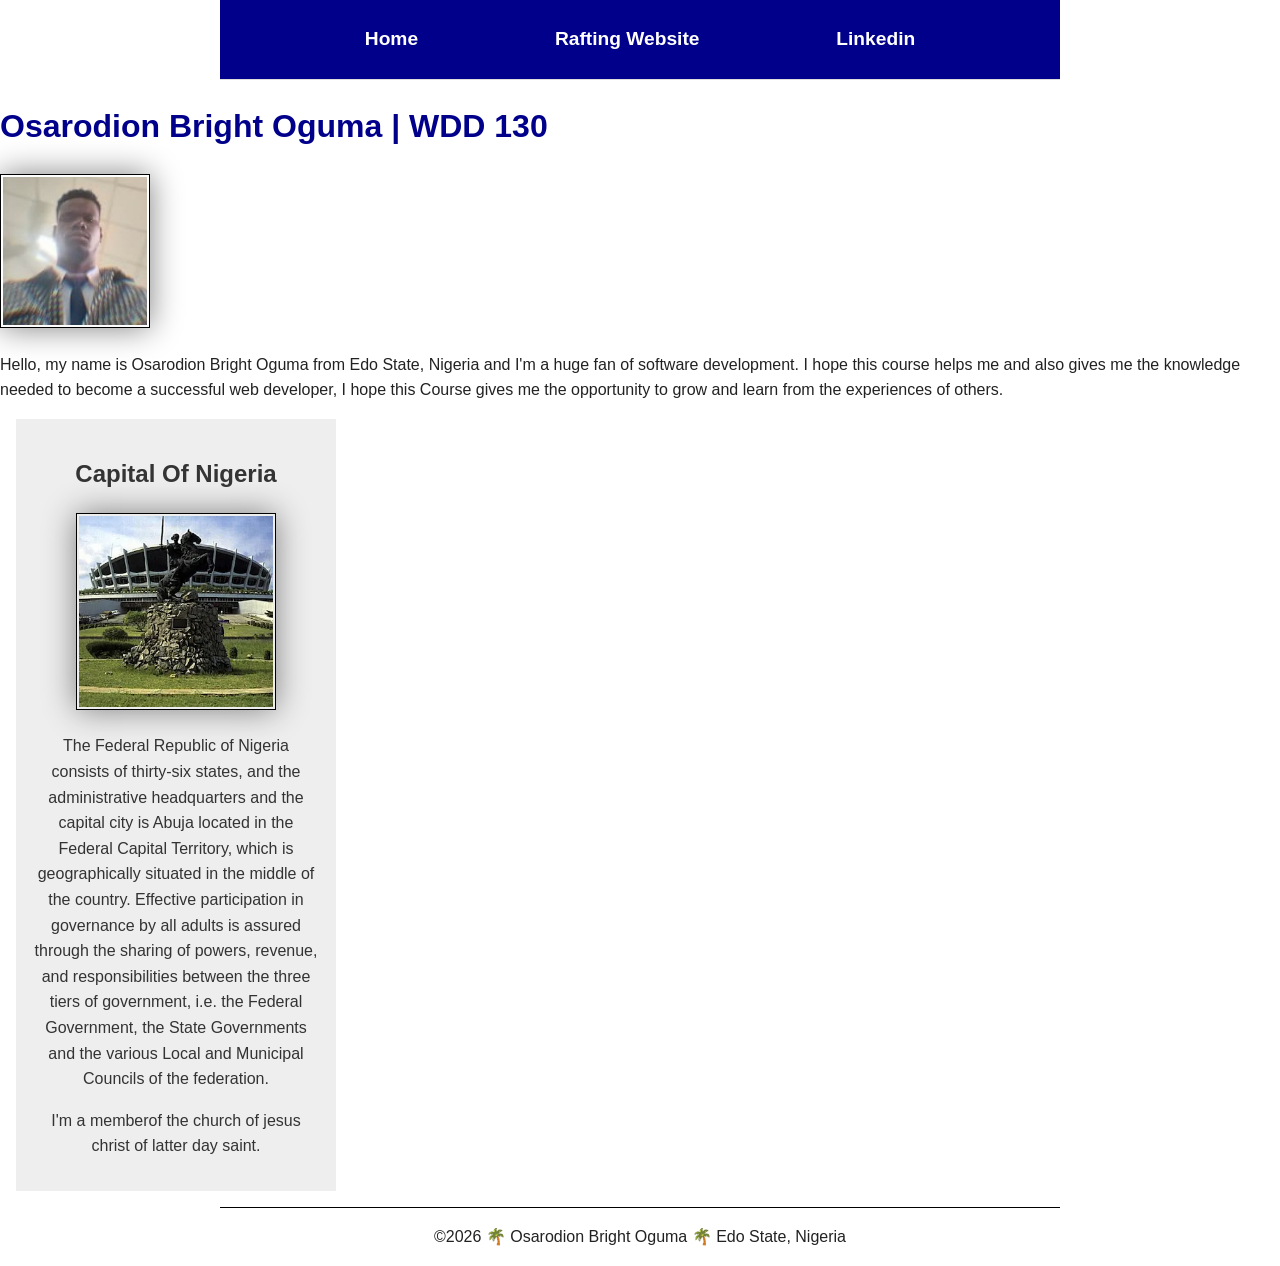
<file: index.html>
<!DOCTYPE html>
<html lang="en">

<head>
     <meta charset="UTF-8">
     <meta name="viewport" content="width=device-width, initial-scale=1.0">
     <title>Osarodion Bright Oguma | WDD 130</title>
     <meta name="description" content="Osarodion Bright Oguma BYY-Idaho WDD 130 course Home Page.">
     <meta name="author" content="Osarodion Bright Oguma">
     <link rel="stylesheet" href="styles/styles.css">
</head>
<body>
    <header>
        <nav>
             <a href="#">Home</a>
             <a href="wwr/">Rafting Website</a>
             <a href="https://www.linkedin.com/in/osarodion-bright-oguma-19043a432/?lipi=urn%3Ali%3Apage%3Ad_flagship3_profile_view_base_contact_details%3BC3%2BTPYGJRcedubI0H4eDFA%3D%3D">Linkedin</a>
        </nav>
     </header>
     <div class="grid>"
        <main>
             <h1>Osarodion Bright Oguma | WDD 130</h1>
             <img src="images/profile.jpg" alt="Hello, my name is Osarodion Bright Oguma" width="200">
             <p>Hello, my name is Osarodion Bright Oguma from Edo State, Nigeria and I'm a huge fan of software development. I hope this course helps me and also gives me the knowledge needed to become a successful web developer, 
           I hope this Course gives me the opportunity to grow and learn from the experiences of others.</p>    
        </main>
         <aside class="box">
             <h2>Capital Of Nigeria</h2>
             <img src="images/nigeria.jpg" alt="Abuja, the capital of Nigeria" width="200">
             <p>The Federal Republic of Nigeria consists of thirty-six states, and the administrative headquarters and the capital city is Abuja located in the Federal Capital Territory, 
             which is geographically situated in the middle of the country. Effective participation in governance by all adults is assured through the sharing of powers, revenue, and
            responsibilities between the three tiers of government, i.e. the Federal Government, the State Governments and the various Local and Municipal Councils of the federation.</p>
            <p> I'm a memberof the church of jesus christ of latter day saint.</p>
          </aside>
        </div>
     <footer>
        <p>©2026 🌴 Osarodion Bright Oguma 🌴 Edo State, Nigeria</p>
        
     </footer>
</body>

</html>
</file>
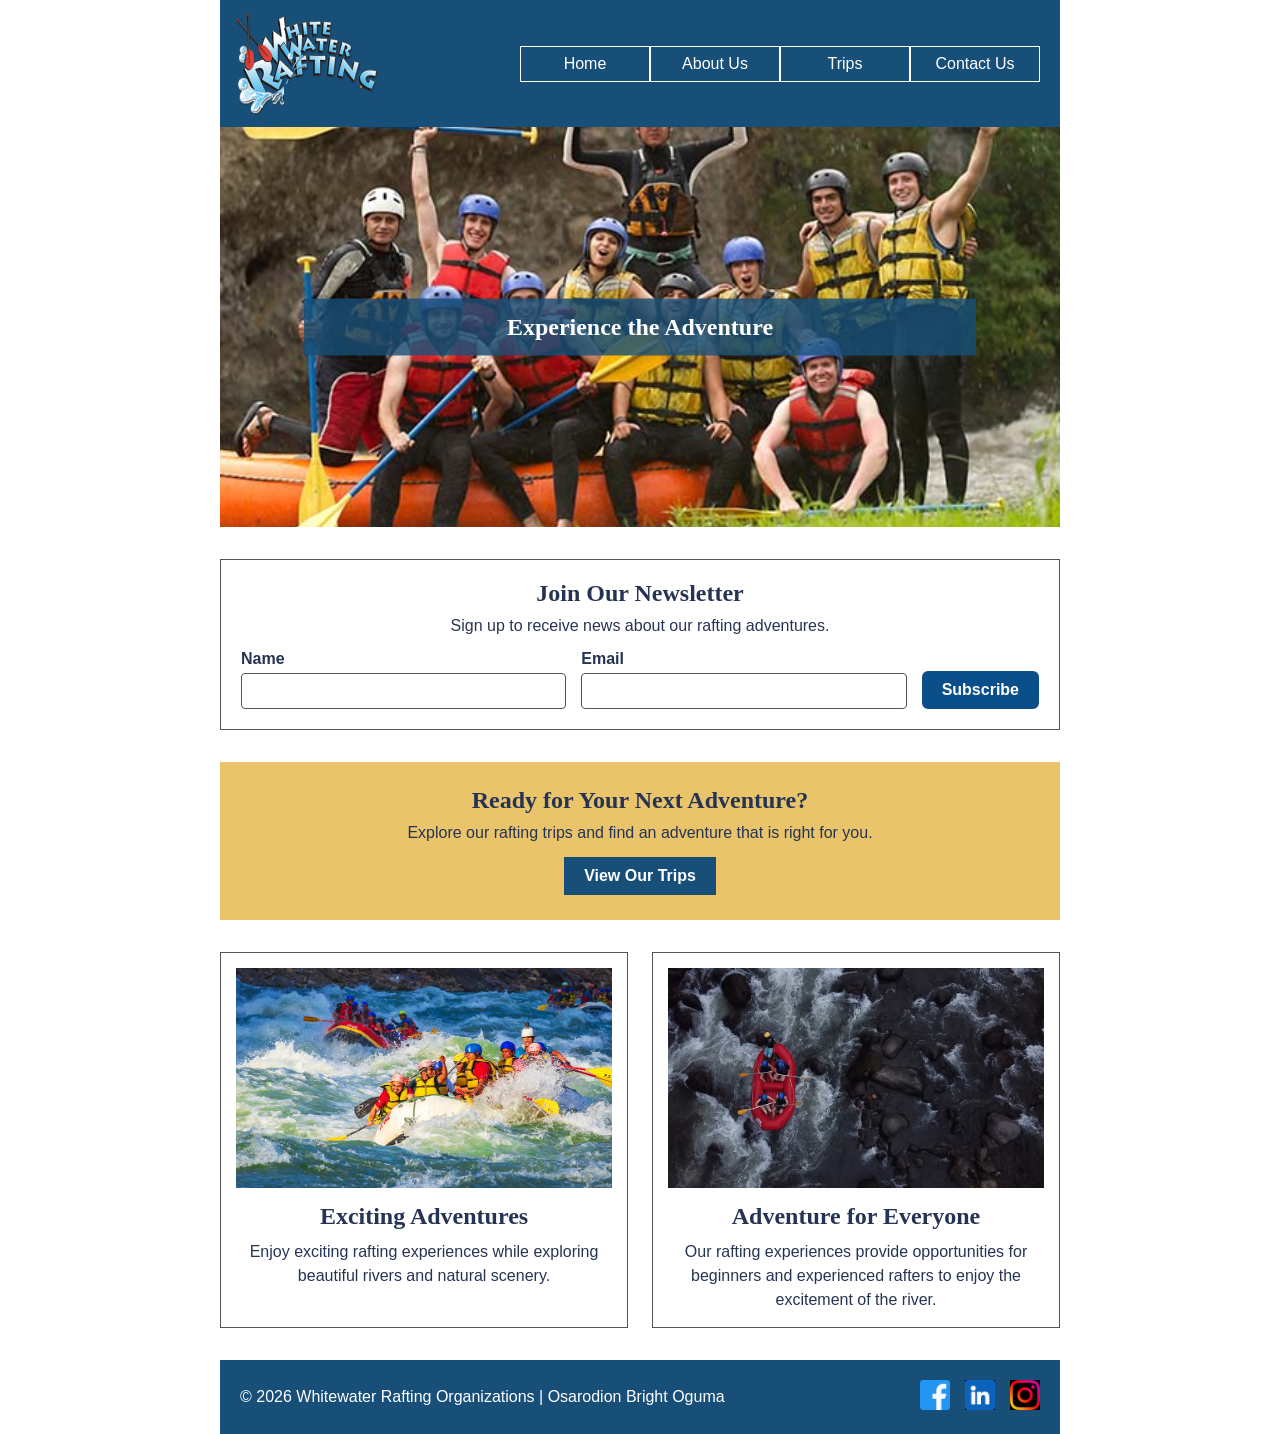
<file: wwr/index.html>
<!DOCTYPE html>
<html lang="en">

<head>
    <meta charset="UTF-8">
    <meta name="viewport" content="width=device-width, initial-scale=1.0">

    <title>Whitewater Rafting Organizations | Home</title>

    <meta name="description"
        content="Explore exciting whitewater rafting adventures for beginners and experienced rafters.">

    <meta name="author" content="Osarodion Bright Oguma">

    <link rel="stylesheet" href="styles/rafting.css">
</head>

<body>

    <header>
        <img src="images/whitewaterrafting.png"
            alt="Whitewater Rafting Organizations logo"
            class="logo">

        <nav class="navigation">
            <a href="index.html">Home</a>
            <a href="about.html">About Us</a>
            <a href="trips.html">Trips</a>
            <a href="contact.html">Contact Us</a>
        </nav>
    </header>

    <main>

        <section class="home-hero">
            <img src="images/rafting3.jpg"
                alt="People enjoying a whitewater rafting adventure">

            <h1>Experience the Adventure</h1>
        </section>

        <section class="newsletter">
            <h2>Join Our Newsletter</h2>

            <p>Sign up to receive news about our rafting adventures.</p>

            <form action="#" method="post">

                <div>
                    <label for="home-name">Name</label>
                    <input type="text" id="home-name" name="name" required>
                </div>

                <div>
                    <label for="home-email">Email</label>
                    <input type="email" id="home-email" name="email" required>
                </div>

                <button type="submit">Subscribe</button>

            </form>
        </section>

        <section class="home-cta">

            <h2>Ready for Your Next Adventure?</h2>

            <p>
                Explore our rafting trips and find an adventure
                that is right for you.
            </p>

            <a href="trips.html">View Our Trips</a>

        </section>

        <section class="home-grid">

            <article>
                <img src="images/adventure1.jpg"
                    alt="Whitewater rafting adventure in the mountains">

                <h2>Exciting Adventures</h2>

                <p>
                    Enjoy exciting rafting experiences while
                    exploring beautiful rivers and natural scenery.
                </p>
            </article>

            <article>
                <img src="images/adventure2.jpg"
                    alt="Rafting group enjoying a mountain river">

                <h2>Adventure for Everyone</h2>

                <p>
                    Our rafting experiences provide opportunities
                    for beginners and experienced rafters to enjoy
                    the excitement of the river.
                </p>
            </article>

        </section>

    </main>

    <footer>
        <p>©️ 2026 Whitewater Rafting Organizations | Osarodion Bright Oguma</p>

        <nav class="socialmedia">
            <a href="https://www.facebook.com">
                <img src="images/facebook.png" alt="Facebook Icon">
            </a>

            <a href="https://www.linkedin.com">
                <img src="images/linkedin.jpg" alt="LinkedIn Icon">
            </a>

            <a href="https://www.instagram.com">
                <img src="images/instagram.jpg" alt="Instagram Icon">
            </a>
        </nav>
    </footer>

</body>
</html>
</file>
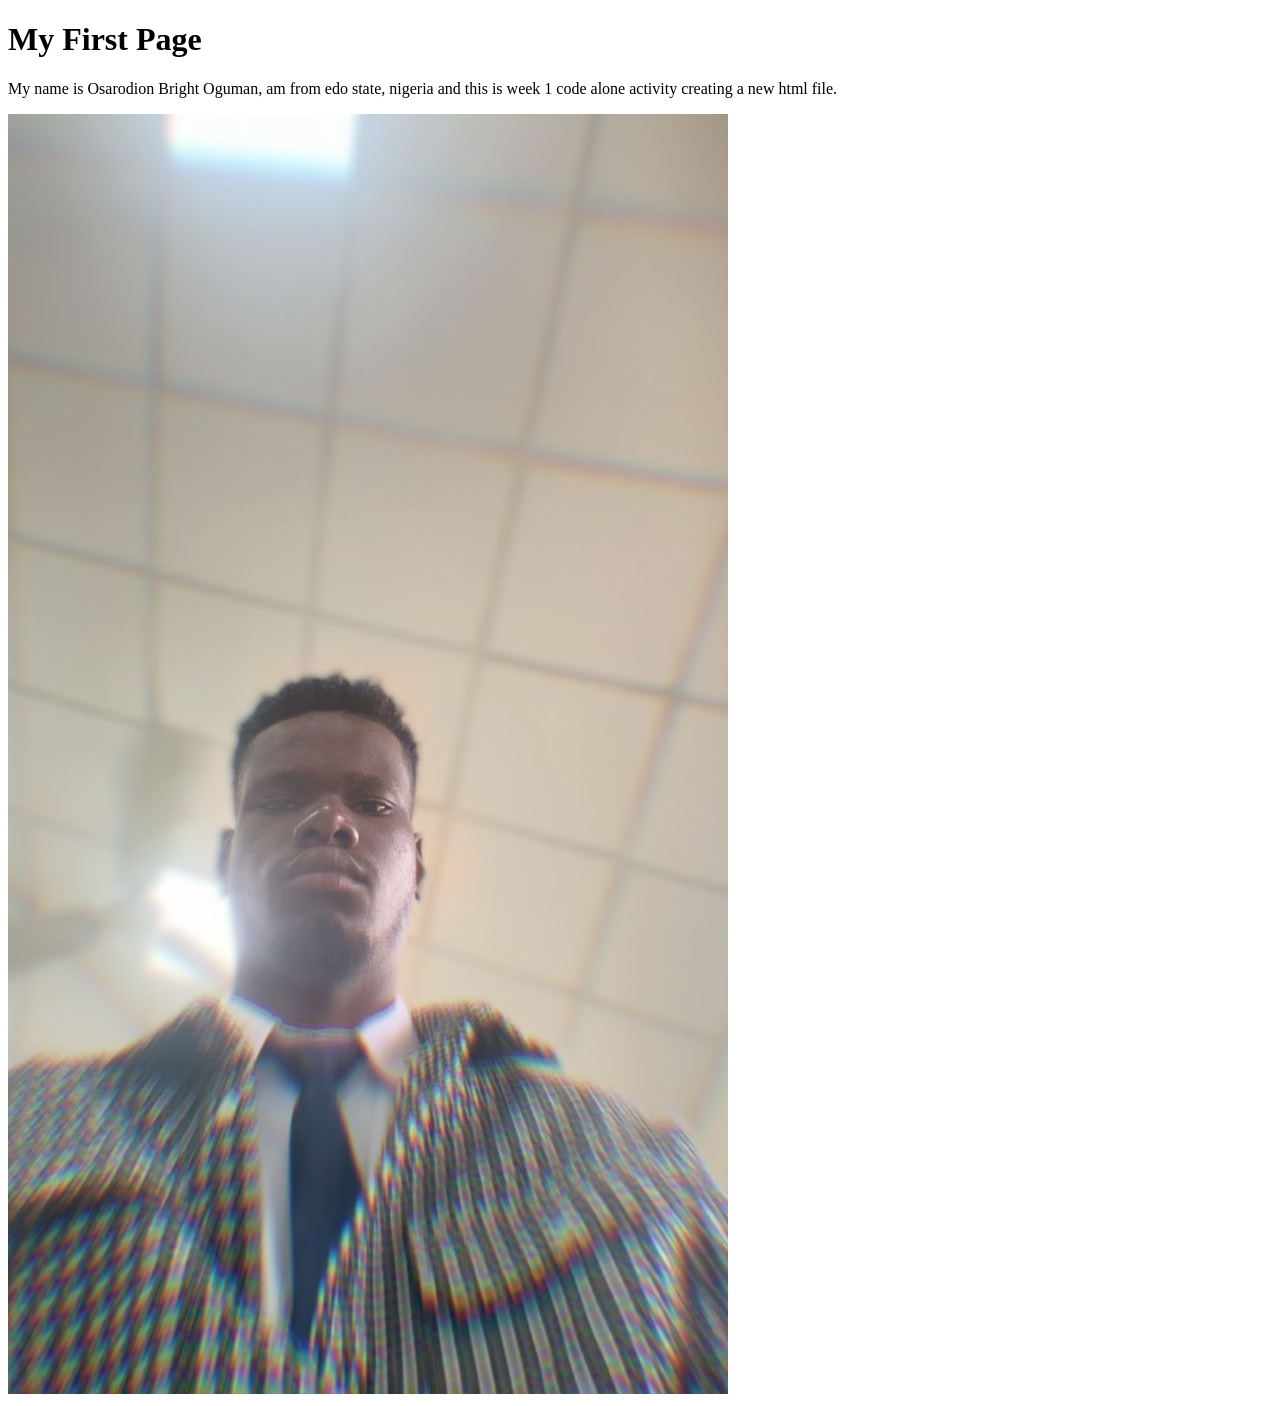
<file: week01/favorite-city.html>
<!DOCTYPE html>
<html lang="en">
<head>
    <meta charset="UTF-8">
    <meta name="viewport" content="width=device-width, initial-scale=1.0">
    <title>Document</title>
</head>
<body>
    <h1>My First Page</h1>
    <p>My name is Osarodion Bright Oguman, am from edo state, nigeria and this is week 1 code alone activity creating a new html file.</p>
    <img src="images/mypic.jpeg" alt="Osarodion Bright Oguman">
</body>
</html>
</file>
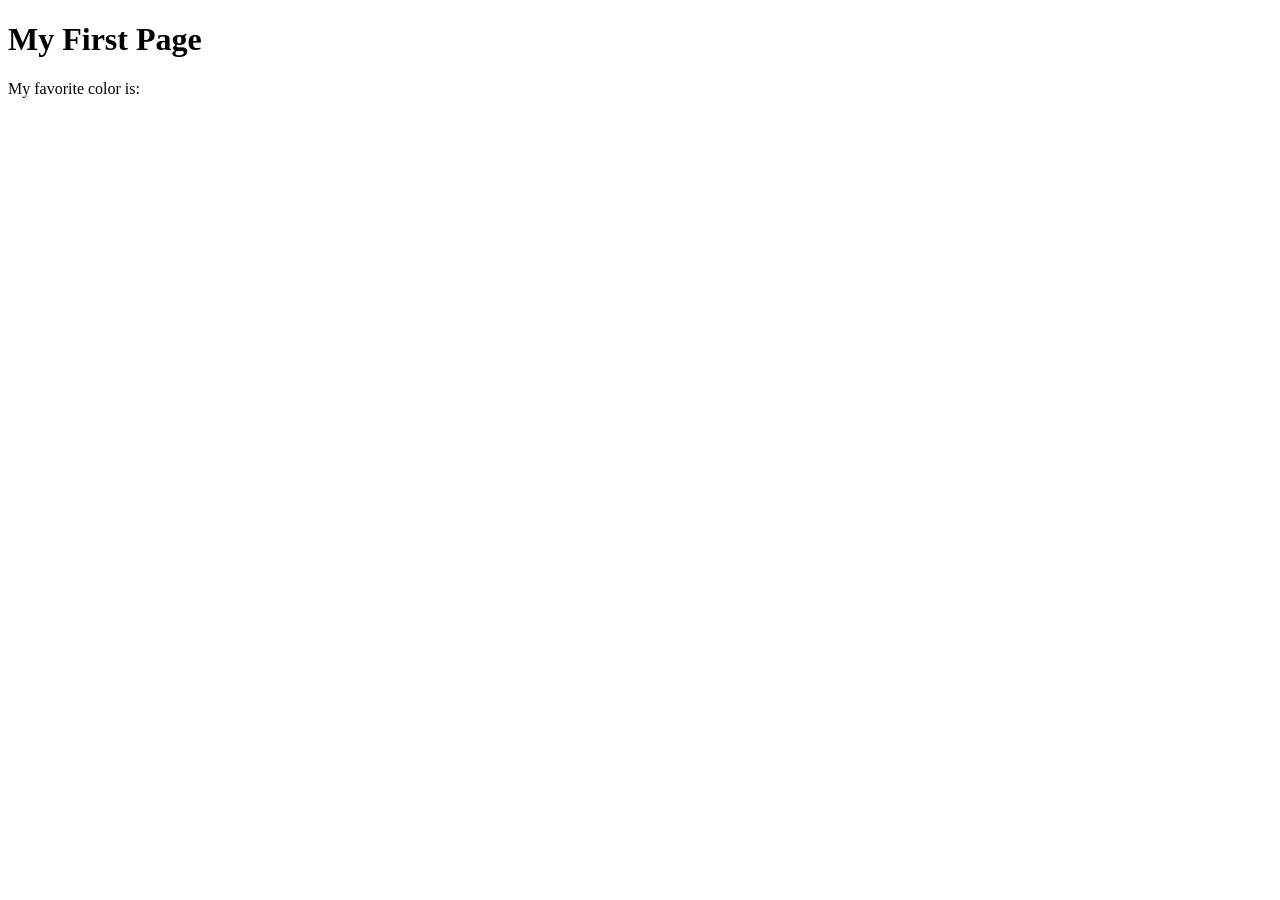
<file: week01/first-page.html>
<!DOCTYPE html>
<html lang="en">
<head>
    <meta charset="UTF-8">
    <meta name="viewport" content="width=device-width, initial-scale=1.0">
    <title>My First Page</title>
</head>
<body>
    <h1>My First Page</h1>
    <p>My favorite color is: </p>
</body>
</html>
</file>
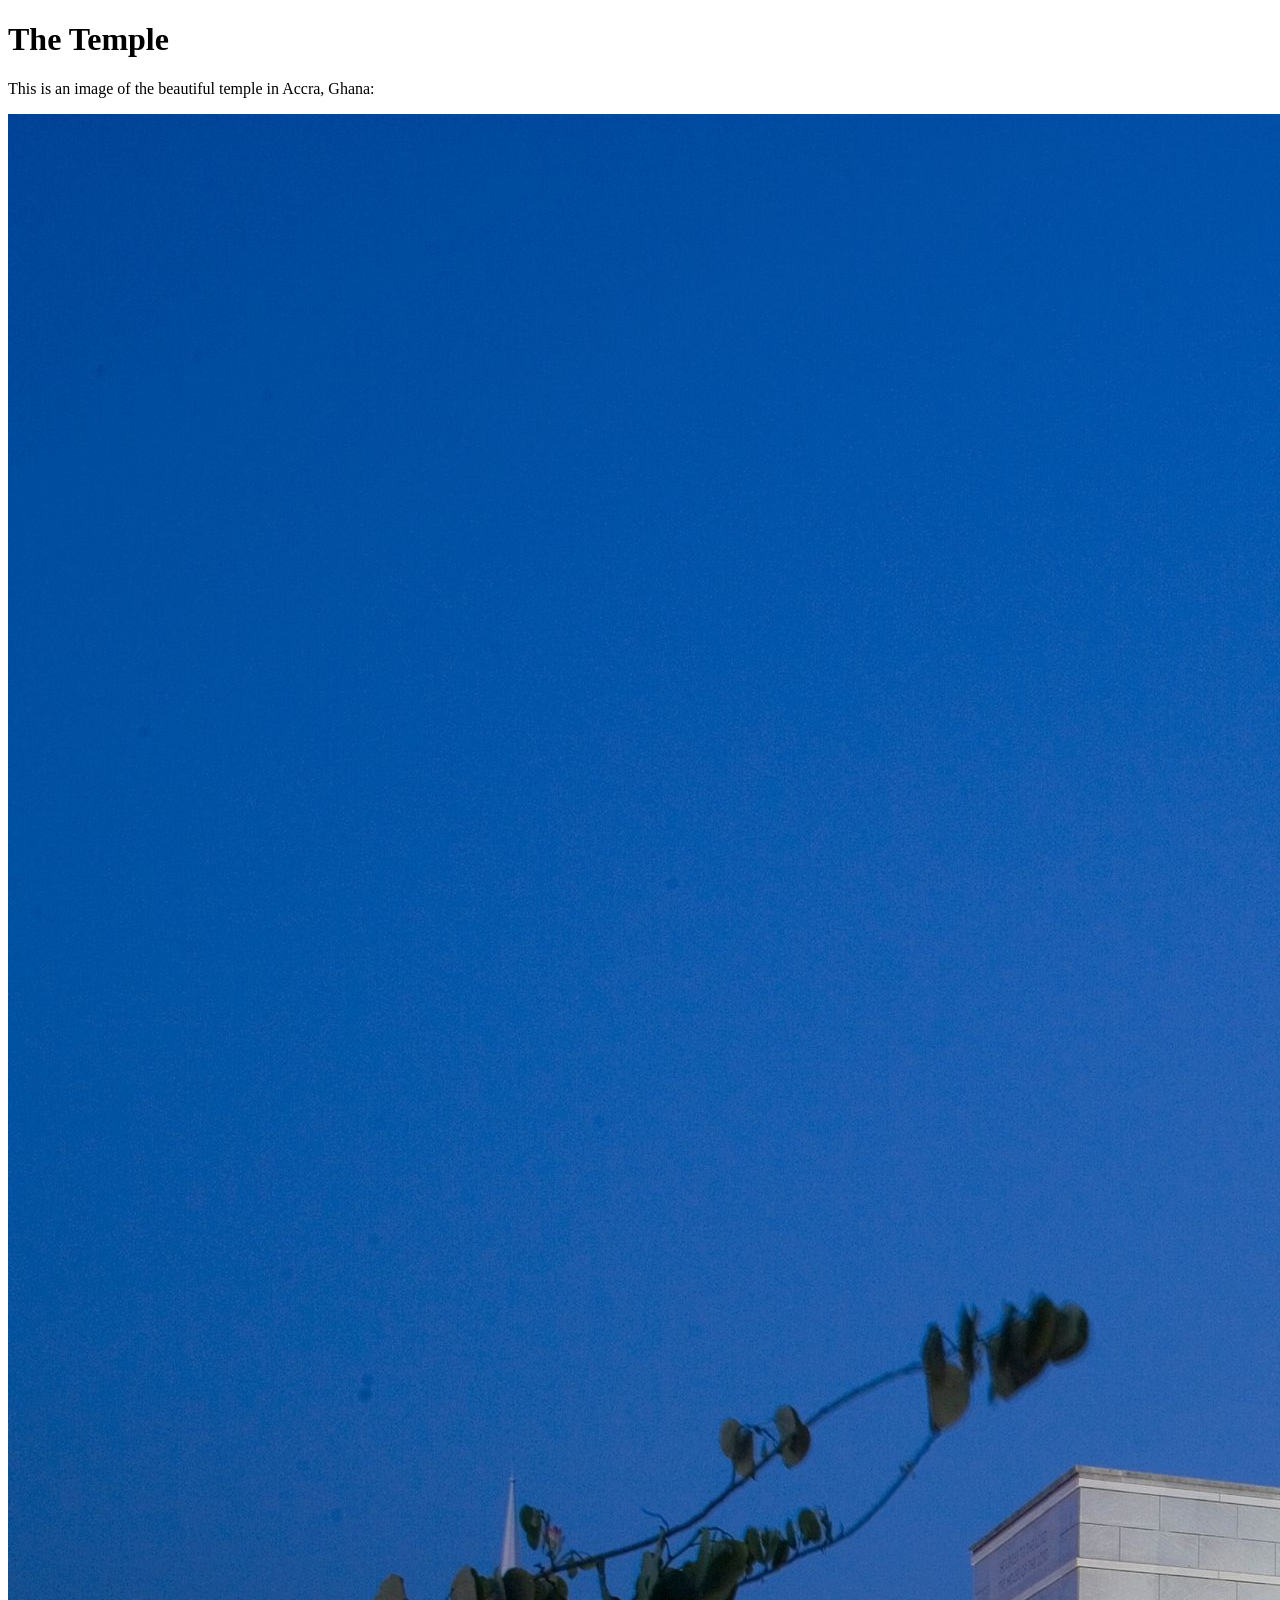
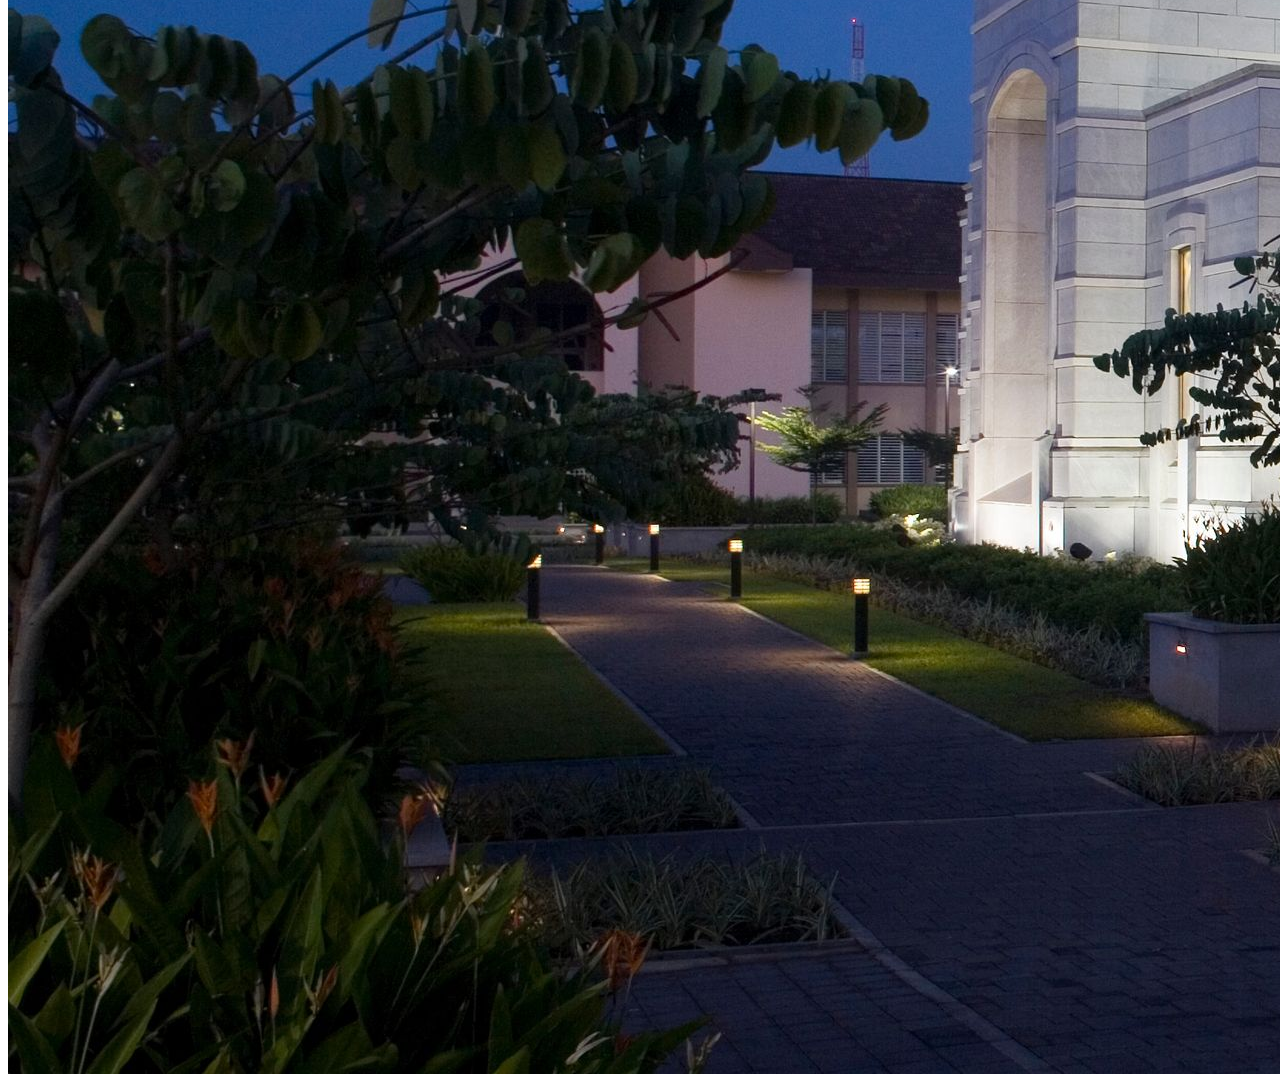
<file: week01/images.html>
<!DOCTYPE html>
<html lang="en">
<head>
    <meta charset="UTF-8">
    <meta name="viewport" content="width=device-width, initial-scale=1.0">
    <title>Temple Image</title>
</head>
<body>
    <h1>The Temple</h1>
    <p>This is an image of the beautiful temple in Accra, Ghana:</p>
    <img src="images/temple-large.jpeg" alt="The Accra Ghana Temple">
    
</body>
</html>
</file>
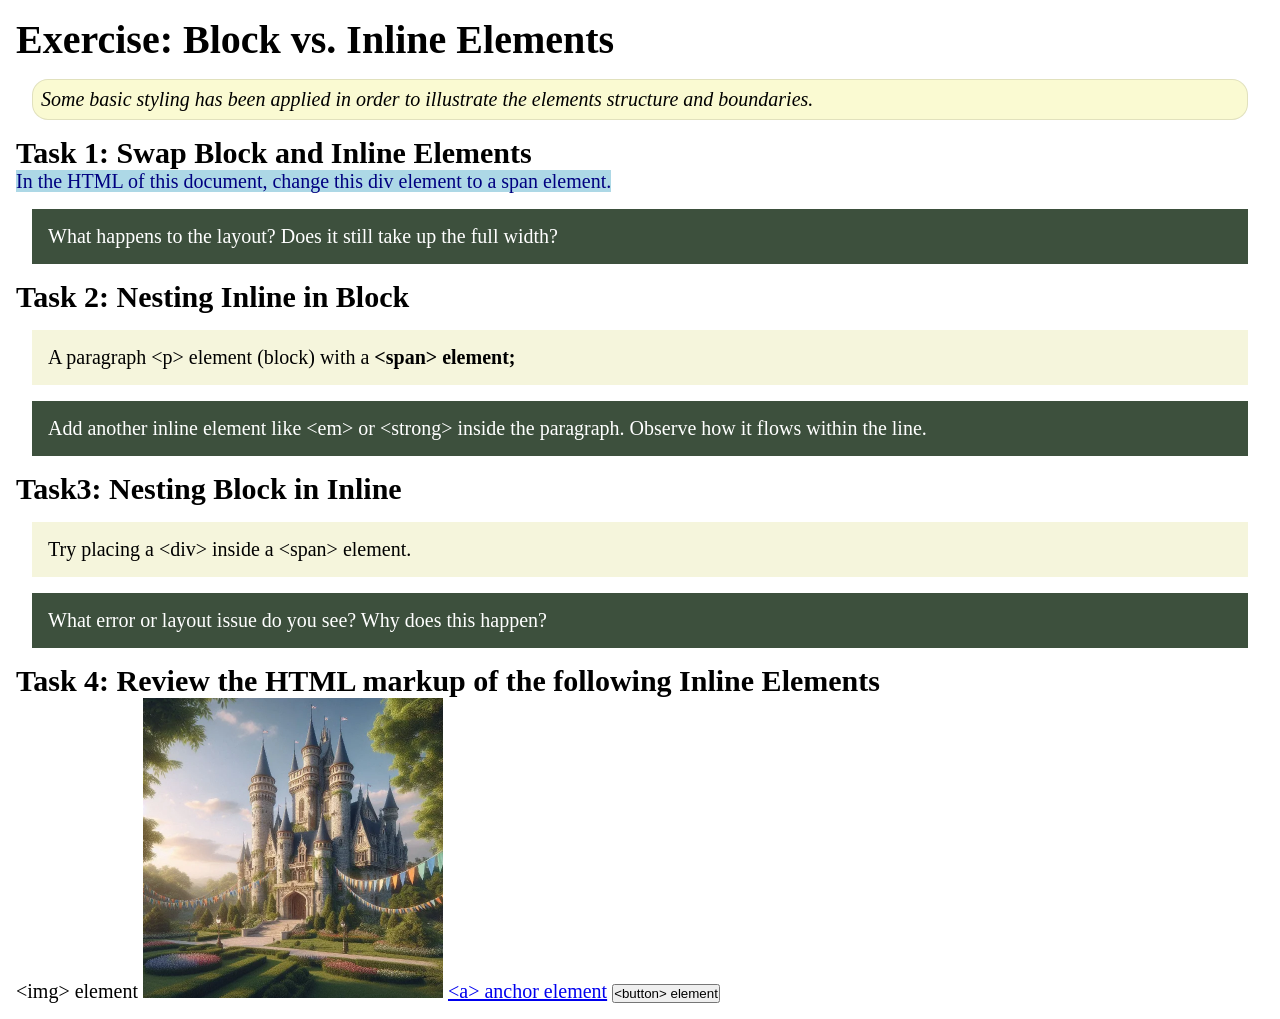
<file: week02/block-vs-inline.html>
<!DOCTYPE html>
<html lang="en">

<head>
    <meta charset="UTF-8">
    <meta name="viewport" content="width=device-width, initial-scale=1.0">
    <title>Exercise: Block vs. Inline Elements</title>
    <link rel="stylesheet" href="styles/block-vs-inline.css">
</head>

<body>
    <main>
        <h1>Exercise: Block vs. Inline Elements</h1>
        <p class="note">Some basic styling has been applied in order to illustrate the elements structure and
            boundaries.</p>

        <h2>Task 1: Swap Block and Inline Elements</h2>
        <span>In the HTML of this document, change this div element to a span element.</span>

        <p class="question">What happens to the layout? Does it still take up the full width?</p>

        <h2>Task 2: Nesting Inline in Block</h2>
        <p>A paragraph &lt;p&gt; element (block) with a <strong>&lt;span&gt; element;</strong></p>
        <p class="question">Add another inline element like &lt;em&gt; or &lt;strong&gt; inside the paragraph. Observe
            how it flows within the line.</p>

        <h2>Task3: Nesting Block in Inline</h2>
        <div>Try placing a &lt;div&gt; inside a &lt;span&gt; element.</div>
            <p class="question">What error or layout issue do you see? Why does this happen?</div>


            <h2>Task 4: Review the HTML markup of the following Inline Elements</h2>
        &lt;img&gt; element
        <img src="images/castle.webp" alt="placeholder image (images are inline)" width="300" height="300">
        <a href="https://churchofjesuschrist.org">&lt;a&gt; anchor element</a>
        <button type="button">&lt;button&gt; element</button>
    </main>
</body>

</html>
</file>
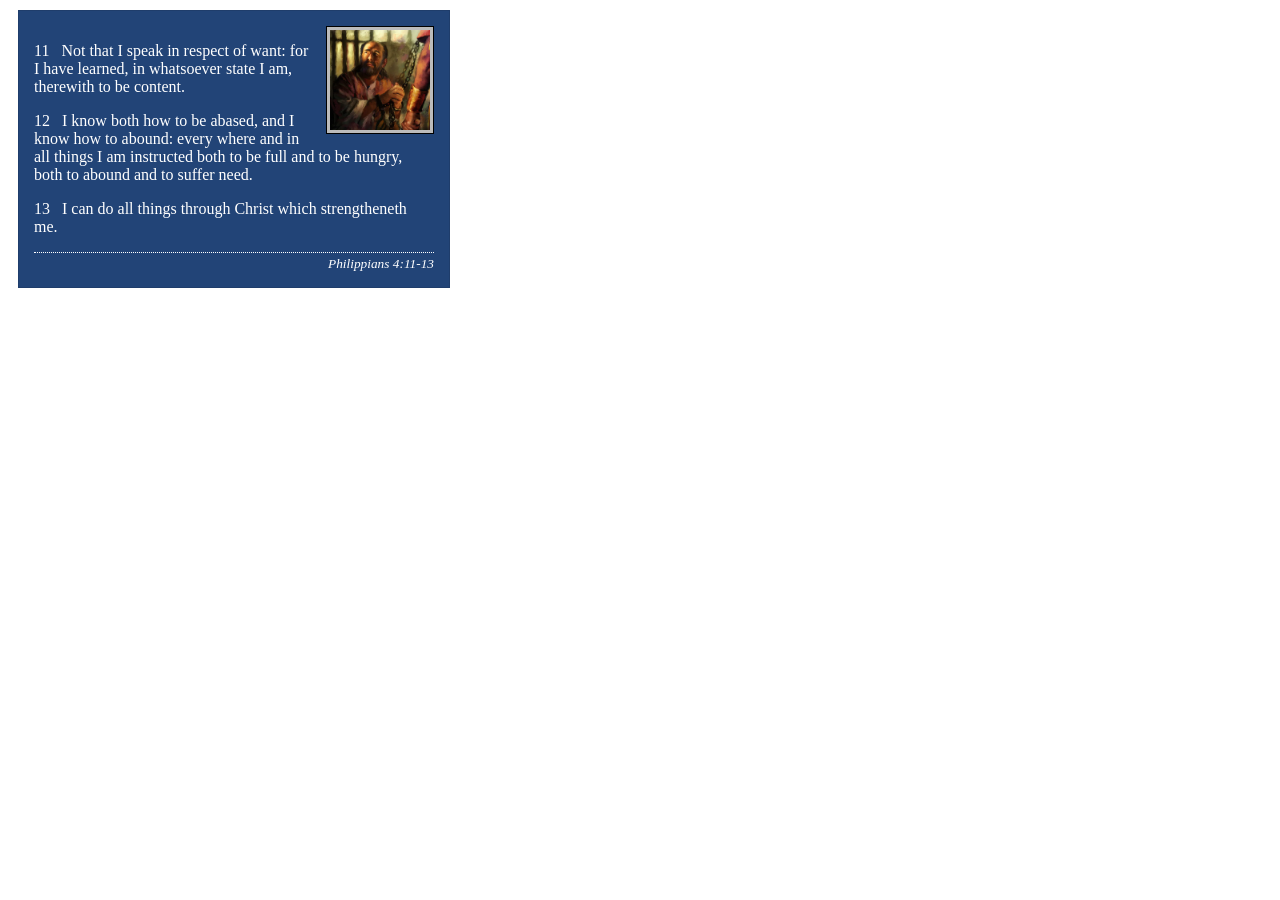
<file: week02/box-model-solution.html>
<!DOCTYPE html>
<html lang="en">
<head>
    <meta charset="UTF-8">
    <meta name="viewport" content="width=device-width, initial-scale=1.0">
    <title>Box Model Activity</title>
    <link rel="stylesheet" href="styles/box-model-solution.css">
</head>
<body>
    <main>
        <div class="callout">
            <img src="images/apostle-paul-imprisoned.webp" alt="Paul the Apostle - Imprisoned in Rome" width="200" height="200">
            <blockquote>
                <p>11 &nbsp; Not that I speak in respect of want: for I have learned, in whatsoever state I am, therewith to be content.</p>
                <p>12 &nbsp; I know both how to be abased, and I know how to abound: every where and in all things I am instructed both to be full and to be hungry, both to abound and to suffer need.</p>
                <p>13 &nbsp; I can do all things through Christ which strengtheneth me.</p>
            </blockquote>
            <cite>Philippians 4:11-13</cite>
        </div>
    </main>
</body>
</html>
</file>
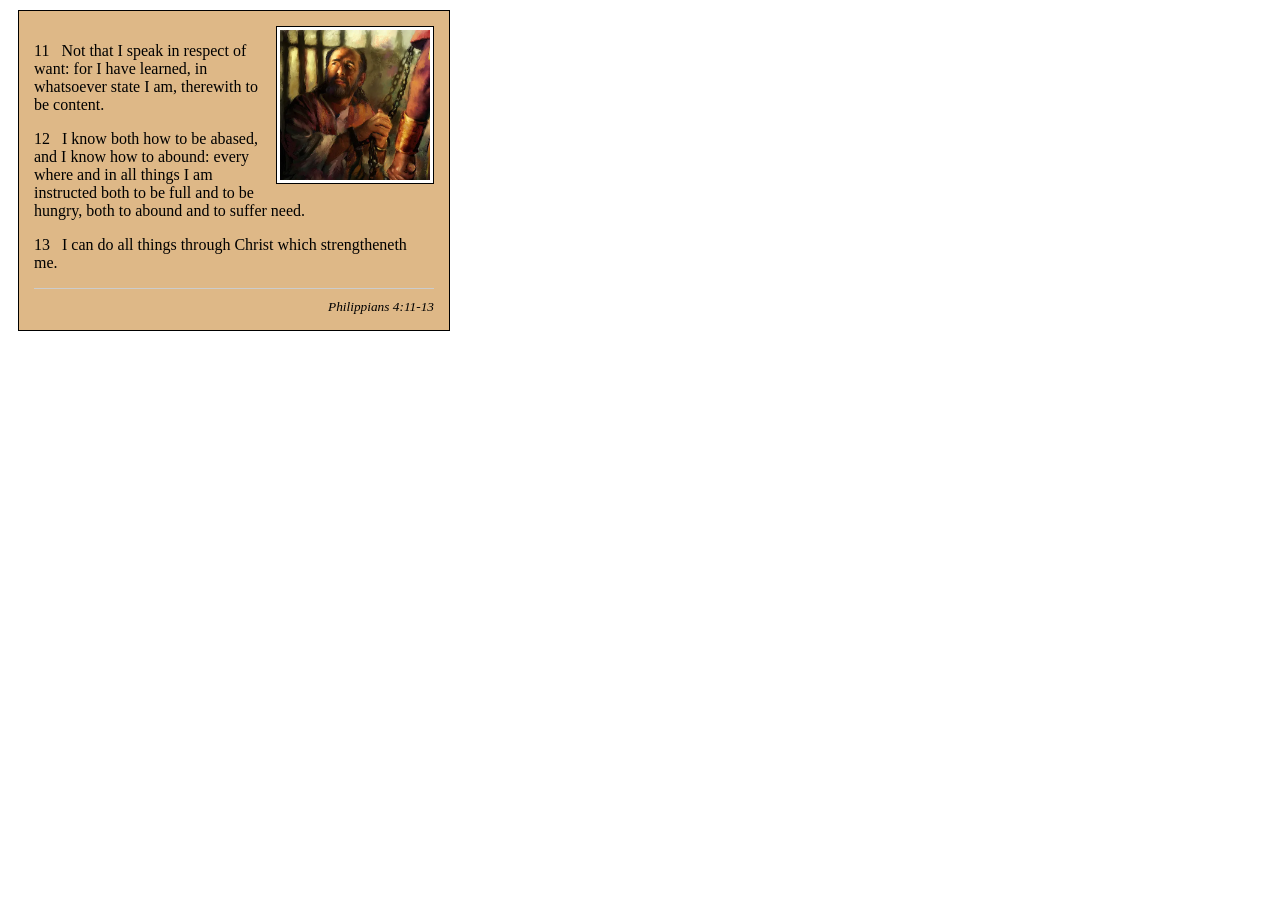
<file: week02/box-model.html>
<!DOCTYPE html>
<html lang="en">
<head>
    <meta charset="UTF-8">
    <meta name="viewport" content="width=device-width, initial-scale=1.0">
    <title>Box Model Activity</title>
    <link rel="stylesheet" href="styles/box-model.css">
</head>
<body>
    <main>
        <div class="callout">
            <img src="images/apostle-paul-imprisoned.webp" alt="Paul the Apostle - Imprisoned in Rome" width="200" height="200">
            <blockquote>
                <p>11 &nbsp; Not that I speak in respect of want: for I have learned, in whatsoever state I am, therewith to be content.</p>
                <p>12 &nbsp; I know both how to be abased, and I know how to abound: every where and in all things I am instructed both to be full and to be hungry, both to abound and to suffer need.</p>
                <p>13 &nbsp; I can do all things through Christ which strengtheneth me.</p>
            </blockquote>
            <cite>Philippians 4:11-13</cite>
        </div>
    </main>
</body>
</html>
</file>
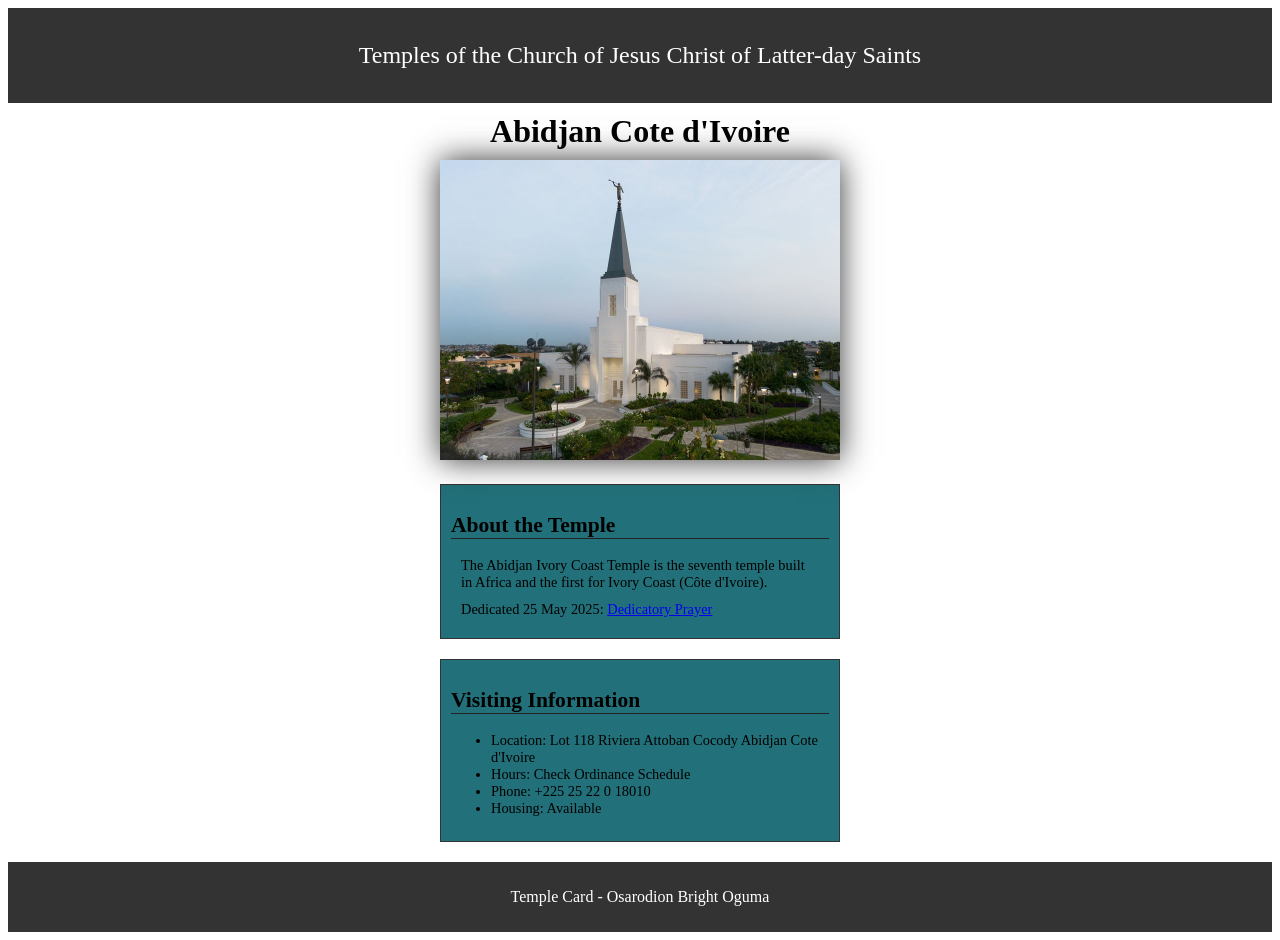
<file: week02/temple.html>
<!DOCTYPE html>
<html lang="en">

<head>
    <meta charset="UTF-8">
    <meta name="viewport" content="width=device-width, initial-scale=1.0">
    <title>Temple Card - Abidjan Cote d'Ivoire</title>
    <link rel="stylesheet" href="styles/temple.css">
</head>

<body>
    <header>
        <p>Temples of the Church of Jesus Christ of Latter-day Saints</p>
    </header>
    <main>
        <h1>Abidjan Cote d'Ivoire</h1>
        <picture>
            <img src="images/abidjan-ivory-coast.jpeg" alt="Abidjan Cote d'Ivoire Temple">
        </picture>
        <section>
            <h2>About the Temple</h2>
            <p>The Abidjan Ivory Coast Temple is the seventh temple built in Africa and the first for Ivory Coast (Côte
                d'Ivoire).</p>
            <p>Dedicated 25 May 2025: <a
                    href="https://www.churchofjesuschrist.org/temples/dedicatory-prayer/abidjan-ivory-coast-temple/2025-05-25?lang=eng"
                    target="_blank" rel="noopener noreferrer">Dedicatory Prayer</a></p>
        </section>
        <section>
            <h2>Visiting Information</h2>
            <ul>
                <li>Location: Lot 118 Riviera Attoban Cocody Abidjan Cote d'Ivoire</li>
                <li>Hours: Check Ordinance Schedule</li>
                <li>Phone: +225 25 22 0 18010</li>
                <li>Housing: Available</li>
            </ul>
        </section>
        
    </main>
    <footer>
        <p>Temple Card - Osarodion Bright Oguma</p>
    </footer>
</body>

</html>
</file>
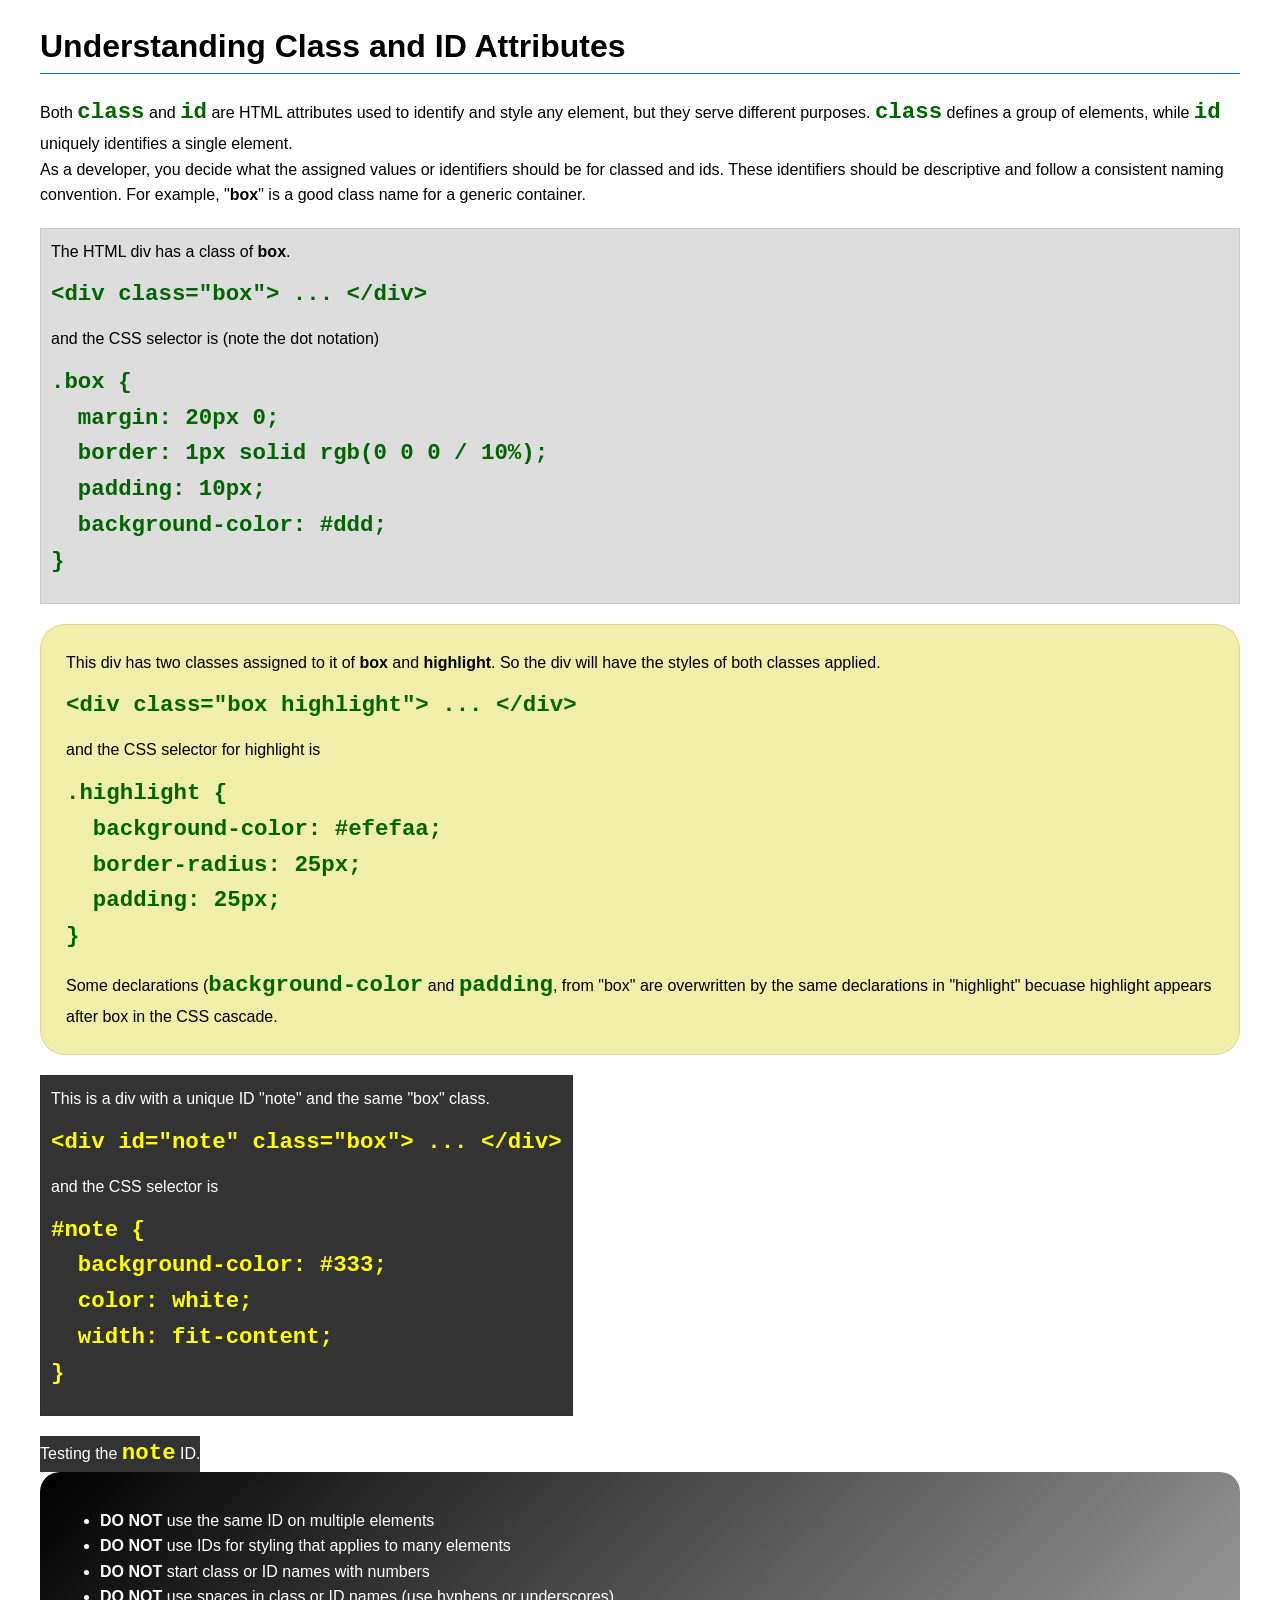
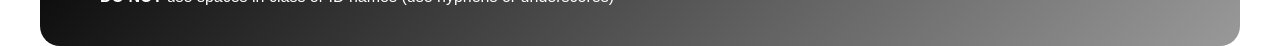
<file: week03/class-and-id.html>
<!DOCTYPE html>
<html lang="en">

<head>
    <meta charset="UTF-8">
    <meta name="viewport" content="width=device-width, initial-scale=1.0">
    <title>Class vs ID Attributes</title>
    <link rel="stylesheet" href="styles/class-and-id.css">
</head>

<body>
    <h1>Understanding Class and ID Attributes</h1>
    <p>Both <code>class</code> and <code>id</code> are HTML attributes used to identify and style any element, but they
        serve different purposes. <code>class</code> defines a group of elements, while <code>id</code> uniquely
        identifies a single element.</p>
    <p>As a developer, you decide what the assigned values or identifiers should be for classed and ids. These
        identifiers should be
        descriptive and follow a consistent naming convention. For example, "<strong>box</strong>" is a good class name
        for a generic container.</p>
    <div class="box">
        <p>The HTML div has a class of <strong>box</strong>.</p>
        <pre><code class="html">&lt;div class="box"&gt; ... &lt;/div&gt;</code></pre>
        and the CSS selector is (note the dot notation)
        <pre><code class="css">.box {
  margin: 20px 0;
  border: 1px solid rgb(0 0 0 / 10%);
  padding: 10px;
  background-color: #ddd; 
}</code></pre>
    </div>

    <div class="box highlight">
        <p>This div has two classes assigned to it of <strong>box</strong> and <strong>highlight</strong>. So the div
            will have the styles of both classes applied.</p>
        <pre><code class="html">&lt;div class="box highlight"&gt; ... &lt;/div&gt;</code></pre>
        and the CSS selector for highlight is
        <pre><code class="css">.highlight {
  background-color: #efefaa;
  border-radius: 25px;
  padding: 25px;
}</code></pre>
<p>Some declarations (<code>background-color</code> and <code>padding</code>, from "box" are overwritten by the same declarations in "highlight" becuase highlight appears after box in the CSS cascade.</p>
    </div>

    <div id="note" class="box">
        <p>This is a div with a unique ID "note" and the same "box" class.</p>
        <pre><code class="html">&lt;div id="note" class="box"&gt; ... &lt;/div&gt;</code></pre>
        and the CSS selector is
        <pre><code class="css">#note {
  background-color: #333;
  color: white;
  width: fit-content;
}</code></pre>
    </div>

    <div id="note">
        <p>Testing the <code>note</code> ID.</p>
    </div>

    <section id="best-practice">
        <ul>
            <li><strong>DO NOT</strong> use the same ID on multiple elements</li>
            <li><strong>DO NOT</strong> use IDs for styling that applies to many elements</li>
            <li><strong>DO NOT</strong> start class or ID names with numbers</li>
            <li><strong>DO NOT</strong> use spaces in class or ID names (use hyphens or underscores)</li>
        </ul>
    </section>




</body>

</html>
</file>
<file: styles/styles.css>
/* ------------------------------
   General
------------------------------ */

* {
    box-sizing: border-box;
}

body {
    margin: 0;
    font-family: Arial, Helvetica, sans-serif;
    line-height: 1.6;
    color: #222;
    background: #fff;
}


a {
    color: #0645ad;
}

main {
    max-width: 1000px;
    margin: 0 auto;
    padding: 30px 25px;
}

/* ------------------------------
   Navigation
------------------------------ */

header {
    border-bottom: 1px solid #ddd;
}


nav {
    background-color: darkblue;
    padding: 1rem;
    display: flex;
    justify-content: space-evenly;
    align-items: center;
}

nav a {
    color: white;
    padding: 0.5rem;
    text-decoration: none;
    font-size: 1.2rem;
    font-weight: 700;
    display: block;
}

a:hover{
    text-decoration: underline;
}

img {
    width: 150px;
    height: auto;
    border: 1px solid black;
    padding: 2px;
    box-shadow: 0 0 30px gray;
}

.grid {
    display: grid;
    align-items: center;
}

h1 {
    color: darkblue;
}


aside {
    width:20rem;
    position: relative;
    grid-column: 1/2;
    grid-row: 1/2;
    width:20rem;
    margin: 1rem;
    border: 1px rgb(0 0 0 /0.2); /*1️⃣*/
    padding: 1rem;
    background-color: #eee;
    color: #333;
    text-align: center;
}

aside img {
    width: 200px;
    height: auto;
}

p {
    padding: 0;
}

footer {
    margin-top: 1rem;
    border-top: 1px solid black;
    text-align: center;
}

header, footer {
    max-width: 840px;
    margin: 0 auto;
}
</file>
<file: wwr/styles/rafting.css>
:root {
    --primary-color: #263453;
    --secondary-color: #174f78;
    --accent1-color: #2a629d;
    --accent2-color: #e9c46a;
    --heading-font: "Times New Roman", "Georgia", serif;
    --body-font: Arial, Helvetica, sans-serif;
}

* {
    margin: 0;
    padding: 0;
    box-sizing: border-box;
}

body {
    font-family: var(--body-font);
    color: var(--primary-color);
}

header,
main,
footer {
    width: 840px;
    margin: 0 auto;
}

h1,
h2 {
    font-family: var(--heading-font);
    color: var(--primary-color);
}

/* ---------- Header ---------- */

header {
    background-color: var(--secondary-color);
    color: white;
    display: grid;
    grid-template-columns: 150px 1fr;
    align-items: center;
    padding: 10px;
}

.logo {
    width: 150px;
    height: auto;
    display: block;
}

.navigation {
    display: flex;
    justify-content: flex-end;
    align-items: center;
    gap: 0;
    padding: 10px;
}

.navigation a {
    flex: 1;
    max-width: 130px;
    text-align: center;
    color: white;
    text-decoration: none;
    padding: 8px 10px;
    border: 1px solid white;
}

.navigation a:hover {
    color: var(--accent2-color);
}

/* ---------- Company info (centered) ---------- */

.contact-info {
    text-align: center;
    margin: 20px 0;
}

.contact-info h1 {
    margin-bottom: 8px;
}

.contact-info p {
    margin: 0;
    padding: 2px 0;
    font-weight: bold;
}

.contact-info a {
    color: var(--primary-color);
    text-decoration: none;
}

/* ---------- Map (left) + Form (right) ---------- */

.contact-wrap {
    display: grid;
    grid-template-columns: 1fr 1fr;
    gap: 1.5rem;
    align-items: start;
    margin-bottom: 2rem;
}

.map {
    display: block;
    border: 0;
}

.map iframe {
    display: block;
    width: 100%;
    height: 100%;
    min-height: 420px;
    border: 0;
}

.contact-form {
    margin: 0;
    padding: 0;
}

.form-row {
    display: flex;
    flex-direction: row;
    align-items: center;
    gap: 1rem;
    margin-bottom: 1rem;
}

.form-row label {
    width: 80px;
    font-size: 0.9rem;
}

.form-row input,
.form-row textarea {
    flex: 1;
    padding: 0.5rem;
    font: inherit;
    border: 1px solid #555;
    border-radius: 4px;
}

/* Message box: label on top */
.form-row.stacked {
    flex-direction: column;
    align-items: stretch;
    gap: 0.25rem;
}

.form-row.stacked label {
    width: auto;
}

/* Message Purpose: label left, options right */
fieldset {
    border: 0;
    margin-bottom: 1rem;
    padding: 0;
}

legend {
    float: left;
    width: 80px;
    margin-right: 1rem;
    font-size: 0.9rem;
    padding: 0;
}

.radio-option,
.checkbox-option {
    margin-bottom: 0.5rem;
    font-size: 0.9rem;
}

.radio-option {
    margin-left: 96px;
}

.checkbox-option {
    margin-bottom: 1rem;
}

/* Submit button */

.submit-btn {
    display: block;
    width: 100%;
    padding: 0.75rem 1.75rem;
    font: inherit;
    font-weight: bold;
    color: #fff;
    background-color: #0b4f8a;
    border: 2px solid #0b4f8a;
    border-radius: 6px;
    cursor: pointer;
}

.submit-btn:hover,
.submit-btn:focus {
    background-color: #083a66;
    border-color: #083a66;
}

/* Visible keyboard focus */
.contact-form input:focus,
.contact-form textarea:focus,
.submit-btn:focus {
    outline: 3px solid #ffb400;
    outline-offset: 2px;
}

/* ---------- Team (bordered box, 3 in a row) ---------- */

.team {
    border: 1px solid #555;
    text-align: center;
    padding: 16px;
    margin-bottom: 1.5rem;
}

.team h2 {
    margin-bottom: 16px;
}

.team-grid {
    display: grid;
    grid-template-columns: repeat(3, 1fr);
    gap: 1.5rem;
}

.team-grid figure {
    margin: 0;
    text-align: center;
}

.team-grid img {
    max-width: 100%;
    height: auto;
    border-radius: 0;
}

.team-grid figcaption {
    margin-top: 0.5rem;
    font-weight: bold;
}

/* ---------- Footer ---------- */

footer {
    background-color: var(--secondary-color);
    color: white;
    display: flex;
    justify-content: space-between;
    align-items: center;
    padding: 20px;
}

footer p {
    margin: 0;
}

.socialmedia {
    display: flex;
    gap: 15px;
    align-items: center;
}

.socialmedia a {
    text-decoration: none;
}

.socialmedia img {
    width: 30px;
    height: 30px;
}

/* ---------- Home Page ---------- */

.home-hero {
    position: relative;
    margin-bottom: 2rem;
}

.home-hero img {
    display: block;
    width: 100%;
    height: 400px;
    object-fit: cover;
}

.home-hero h1 {
    position: absolute;
    top: 50%;
    left: 50%;
    transform: translate(-50%, -50%);
    width: 80%;
    text-align: center;
    color: white;
    background-color: rgba(23, 79, 120, 0.8);
    padding: 15px;
}

/* ---------- Newsletter ---------- */

.newsletter {
    border: 1px solid #555;
    padding: 20px;
    margin-bottom: 2rem;
    text-align: center;
}

.newsletter h2 {
    margin-bottom: 10px;
}

.newsletter p {
    margin-bottom: 15px;
}

.newsletter form {
    display: grid;
    grid-template-columns: 1fr 1fr auto;
    gap: 15px;
    align-items: end;
}

.newsletter form div {
    display: flex;
    flex-direction: column;
    text-align: left;
}

.newsletter label {
    margin-bottom: 5px;
    font-weight: bold;
}

.newsletter input {
    padding: 8px;
    font: inherit;
    border: 1px solid #555;
    border-radius: 4px;
}

.newsletter button {
    padding: 8px 18px;
    font: inherit;
    font-weight: bold;
    color: white;
    background-color: #0b4f8a;
    border: 2px solid #0b4f8a;
    border-radius: 6px;
    cursor: pointer;
}

.newsletter button:hover {
    background-color: #083a66;
}

/* ---------- Home Call to Action ---------- */

.home-cta {
    text-align: center;
    padding: 25px;
    margin-bottom: 2rem;
    background-color: #e9c46a;
}

.home-cta h2 {
    margin-bottom: 10px;
}

.home-cta p {
    margin-bottom: 15px;
}

.home-cta a {
    display: inline-block;
    color: white;
    background-color: #174f78;
    text-decoration: none;
    font-weight: bold;
    padding: 10px 20px;
}

.home-cta a:hover {
    background-color: #263453;
}

/* ---------- Home Grid ---------- */

.home-grid {
    display: grid;
    grid-template-columns: 1fr 1fr;
    gap: 1.5rem;
    margin-bottom: 2rem;
}

.home-grid article {
    border: 1px solid #555;
    padding: 15px;
    text-align: center;
}

.home-grid img {
    display: block;
    width: 100%;
    height: 220px;
    object-fit: cover;
    margin-bottom: 15px;
}

.home-grid h2 {
    margin-bottom: 10px;
}

.home-grid p {
    line-height: 1.5;
}


/* ---------- Trips Page ---------- */

.trips-intro {
    text-align: center;
    padding: 25px;
    margin-bottom: 2rem;
}

.trips-intro h1 {
    margin-bottom: 10px;
}

.trips-intro p {
    margin-bottom: 15px;
}

.trips-intro a {
    display: inline-block;
    color: white;
    background-color: #174f78;
    text-decoration: none;
    font-weight: bold;
    padding: 10px 20px;
}

.trips-intro a:hover {
    background-color: #263453;
}

/* ---------- Trip Cards ---------- */

.trip-grid {
    display: grid;
    grid-template-columns: repeat(3, 1fr);
    gap: 1.5rem;
    margin-bottom: 2rem;
}

.trip-card {
    border: 1px solid #555;
    padding: 15px;
    text-align: center;
}

.trip-card img {
    display: block;
    width: 100%;
    height: 180px;
    object-fit: cover;
    margin-bottom: 15px;
}

.trip-card h2 {
    margin-bottom: 10px;
}

.trip-card p {
    line-height: 1.5;
    margin-bottom: 10px;
}

/* ---------- Trips Table ---------- */

.trip-table {
    margin-bottom: 2rem;
    text-align: center;
}

.trip-table h2 {
    margin-bottom: 15px;
}

.trip-table table {
    width: 100%;
    border-collapse: collapse;
}

.trip-table th,
.trip-table td {
    border: 1px solid #555;
    padding: 12px;
    text-align: center;
}

.trip-table th {
    background-color: var(--secondary-color);
    color: white;
}

.trip-table tr:nth-child(even) {
    background-color: #f2f2f2;
}


/* ---------- About Hero ---------- */

.about-hero {
    position: relative;
    margin-bottom: 1rem;
    padding-bottom: 20px;
}

.about-hero > img {
    display: block;
    width: 100%;
    height: 260px;
    object-fit: cover;
}

.about-hero h1 {
    position: absolute;
    top: 15px;
    left: 0;
    width: 100%;
    text-align: center;
    font-size: 2rem;
    color: var(--primary-color);
}

.about-hero article {
    position: absolute;
    left: 5%;
    right: 5%;
    bottom: 40px;
    display: grid;
    grid-template-columns: 1fr 120px;
    gap: 20px;
    align-items: center;
    background-color: white;
    border: 2px solid #777;
    padding: 20px;
}

.about-hero article p {
    line-height: 1.4;
}

.about-hero article img {
    width: 100%;
    height: 80px;
    object-fit: cover;
}


/* ---------- History ---------- */

.history {
    border: 1px solid #777;
    padding: 15px 40px 30px;
    margin-bottom: 1rem;
}

.history h2 {
    text-align: center;
    font-size: 2rem;
    margin-bottom: 15px;
}

.history-grid {
    display: grid;
    grid-template-columns: 1fr 1fr 1fr;
    gap: 25px;
    align-items: center;
}

.history-grid p {
    line-height: 1.4;
}

.history-grid img {
    display: block;
    width: 100%;
    height: 120px;
    object-fit: cover;
}


/* ---------- Adventure Awaits ---------- */

.team {
    border: 1px solid #777;
    padding: 15px 25px 25px;
    margin-bottom: 1rem;
}

.team h2 {
    text-align: center;
    font-size: 2rem;
    margin-bottom: 20px;
}

.team-grid {
    display: grid;
    grid-template-columns: repeat(5, 1fr);
    gap: 20px;
}

.team-grid figure {
    margin: 0;
    text-align: center;
}

.team-grid img {
    display: block;
    width: 100%;
    height: 110px;
    object-fit: cover;
}

.team-grid figcaption {
    margin-top: 8px;
    font-weight: normal;
}
</file>
<file: week02/styles/block-vs-inline.css>
* {
    margin: 0;
    padding: 0;
}

body {
    font-size: 20px;
    margin: 1rem;
}

p,
div {
    background-color: beige;
    margin: 1rem;
    padding: 1rem;
}

span {
    color: navy;
    background-color: lightblue;
}

code {
    margin: 0;
    padding: 0;
    color: green;
    font-size: 1.2rem;
}

.note {
    font-style: italic;
    background-color: lightgoldenrodyellow;
    border-radius: 1rem;
    border: 1px solid rgb(0 0 0 / 10%);
    margin: 1rem;
    padding: .5rem;
}

.question {
    background-color: #3d503d;
    color: #fff;
}
</file>
<file: week02/styles/box-model-solution.css>
.callout {
    max-width: 400px;
    margin: 10px;
    border: 1px solid rgba(0, 0, 0, .1);
    padding: 15px;
    background-color: #247;
    color: #fff;
}

.callout img {
    float: right;
    margin: 0 0 10px 15px;
    border: 1px solid #000;
    padding: 3px;
    background-color: #bbb;
    width: 100px;
    height: auto;

}

blockquote {
    margin: 0;
}

cite {
    display: block;
    border-top: 1px dotted #fff;
    padding-top: 3px;
    text-align: right;
    font-size: smaller;
}
</file>
<file: week02/styles/box-model.css>
.callout {
   max-width: 400px;
   margin: 10px;
   border: 1px solid black;
   padding: 15px;
   background-color: burlywood;
   colour: #fff;
}

.callout img {
    float: right;
    margin: 0 0 10px 15px;
    border: 1px solid black;
    padding: 3px;
    background-color: #fff;
    width: 150px;
    height: auto;

}

blockquote {
	margin: 0;
}

cite {
    display: block;
    border-top: 1px solid #ccc;
    padding-top: 10px;
    text-align: right;
    font-size: smaller;
	
}

.para {
    background-color: burlywood;
    padding: 40px;
    border: 5px solid black;
}
</file>
<file: week02/styles/temple.css>
header {
    background-color: #333;
    color: #ffff;
    padding: 10px;
    text-align: center;
    font-size: 1.5rem;
}

main {
    width: 400px;
    margin: 0 auto;
}

h1 {
    margin: 10px;
    text-align: center;
}

H2{
    border-bottom: 1px solid #222;
}

img {
    width: 100%;
    height: auto;
    box-shadow: 0 0 30px #333;
}

section {
    margin: 20px 0;
    padding: 10px;
    border: 1px solid #333;
    background-color: #227079;
    font-size: .9rem;
}

section p {
    margin: 10px;
}

footer {
    background-color: #333;
    color: #fff;
    padding: 10px;
    text-align: center;
    font-size: 1rem;
}
</file>
<file: week03/styles/class-and-id.css>
body {
    font-family: Arial, sans-serif;
    line-height: 1.6;
    margin: 0;
    padding: 0 40px;
}

h1 {
    border-bottom: 1px solid rgb(0 110 182);
    padding-bottom: 0;
}



p {
    margin: 0;
}

code {
    color: darkgreen;
    font-weight: 700;
    font-size: 1.4rem;
}

/* Class examples - can be reused */

.box {
    margin: 20px 0;
    border: 1px solid rgb(0 0 0 / 10%);
    padding: 10px;
    background-color: #ddd; /* this is shorthand for #dddddd */
}

.highlight {
    background-color: #efefaa;
    border-radius: 25px;
    padding: 25px;
}

/* ID examples - should be unique */

#note {
    background-color: #333;
    color: white;
    width: fit-content;
}

#note code {
    color: yellow;
}

#best-practice {
    background: linear-gradient(135deg, #000 0%, #999 100%);
    color: white;
    border-radius: 20px;
    padding: 20px
}
</file>
